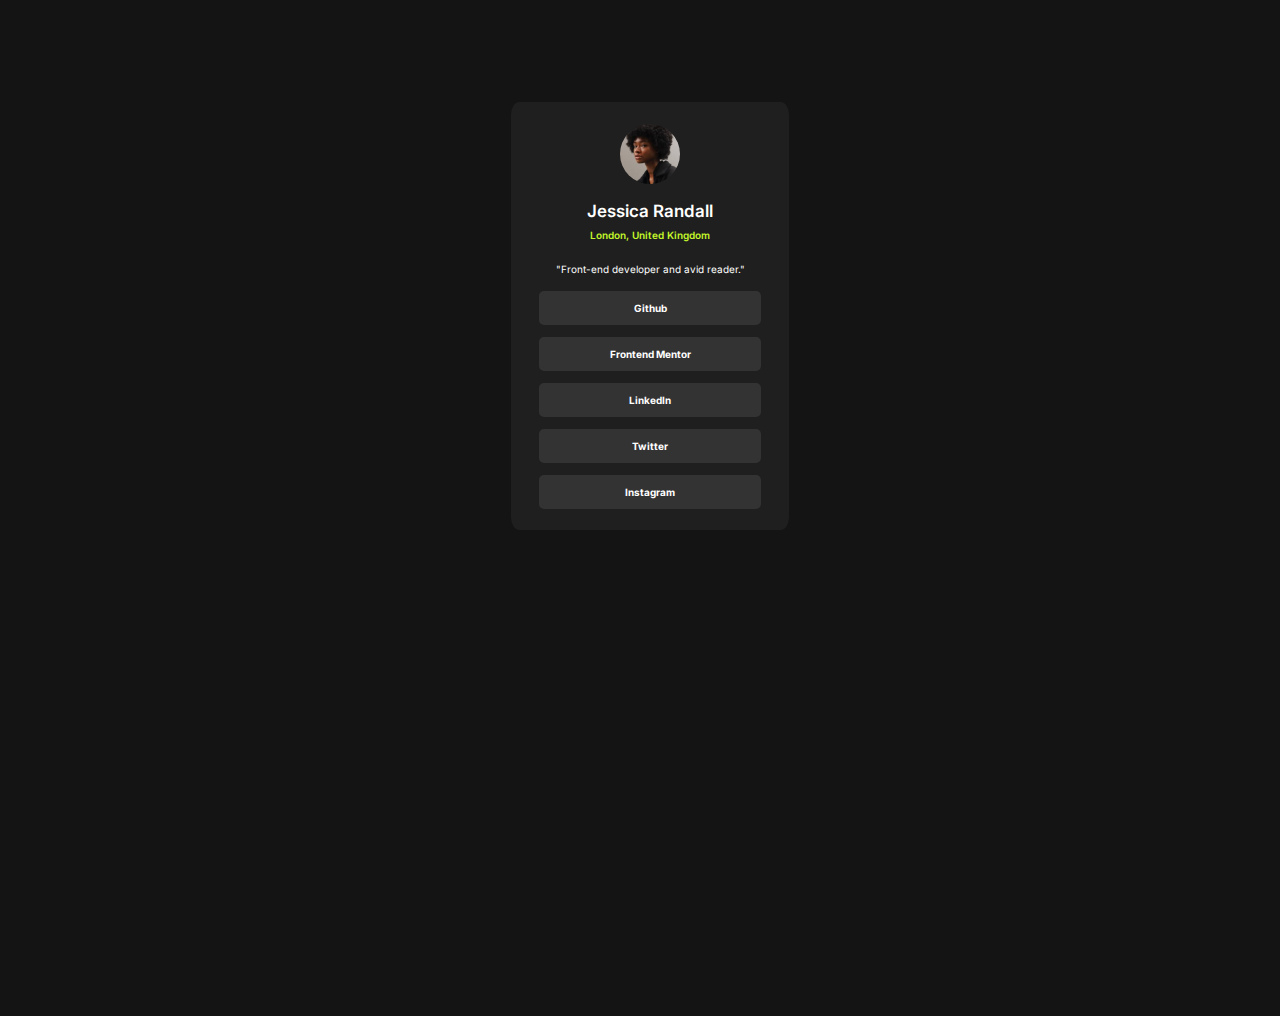
<file: index.html>
<!DOCTYPE html>
<html lang="en">
<head>
    <meta charset="UTF-8">
    <meta name="viewport" content="width=device-width, initial-scale=1.0">
    <title>Social Link Profile</title>
    <link rel="stylesheet" href="style.css">
    <link href="https://fonts.googleapis.com/css2?family=Inter:ital,opsz,wght@0,14..32,100..900;1,14..32,100..900&display=swap" rel="stylesheet">
</head>
<body>
    <div class ="container"> 
    <div class="box-1">
    </div>
    <img id="avatar" src="avatar-jessica.jpeg" alt="avatar">
    <h1>
        Jessica Randall
    </h1>
    <p id="location">
        London, United Kingdom
    </p>
    <p id="job">
        "Front-end developer and avid reader."
    </p>

    <p id="links" class="rectangle">
        Github
    </p>
    <p id="links" class="rectangle">
        Frontend Mentor
    </p>
    <p id="links" class="rectangle">
        LinkedIn
    </p>
    <p id="links" class="rectangle">
        Twitter
    </p>
    <p id="links" class="rectangle">
        Instagram
    </p>

   

   
</body>
</html>
</file>
<file: style.css>
body{
    text-align: center;
    background-color: hsl(0, 0%, 8%);
    min-height: 100vh;
    overflow:hidden;
    position:relative;
    font-family:Inter;
    padding-top:100px;
    padding-left:20px;
  
}

.container{
    display:flex;
    align-items:center;
    justify-content: center;
    flex-direction:column;
}
.box-1{
    border:139px solid hsl(0, 0%, 12%);
    height:150px;
    position:absolute;
    border-radius:3%;     

}



#avatar{
    width: 60px;
    border-radius:50%;
    position:relative;
    margin:10px;
    top:6px;


}

h1{
    color:hsl(0, 0%, 100%);
    position:relative;
    font-size:17px;
    font-weight:590;
    top:2px;

}

#location{
    color: hsl(75, 94%, 57%);
    position:relative;
    font-size:x-small;
    font-weight:600;
    bottom:12px;

}

#job{
    color: hsl(0, 0%, 100%);
    position:relative;
    font-size:x-small;
    bottom:10px;

}

#links{
    color: hsl(0, 0%, 100%);
    font-size:x-small;
    font-weight:700;
    position:relative;
    bottom:10px;

}

.rectangle{
    border:solid, hsl(0, 0%, 20%);
    background-color:hsl(0, 0%, 20%);
    width:200px;
    border-radius: 5px;
    margin:6px;
    padding:8px;


}

.rectangle:hover{
    background-color:  hsl(75, 94%, 57%);
    border:solid, hsl(75, 94%, 57%);   
    transition: background-color 0.3s ease;

}

#links:hover{
    color: hsl(0, 0%, 20%);
    cursor:pointer;
    
}
</file>
